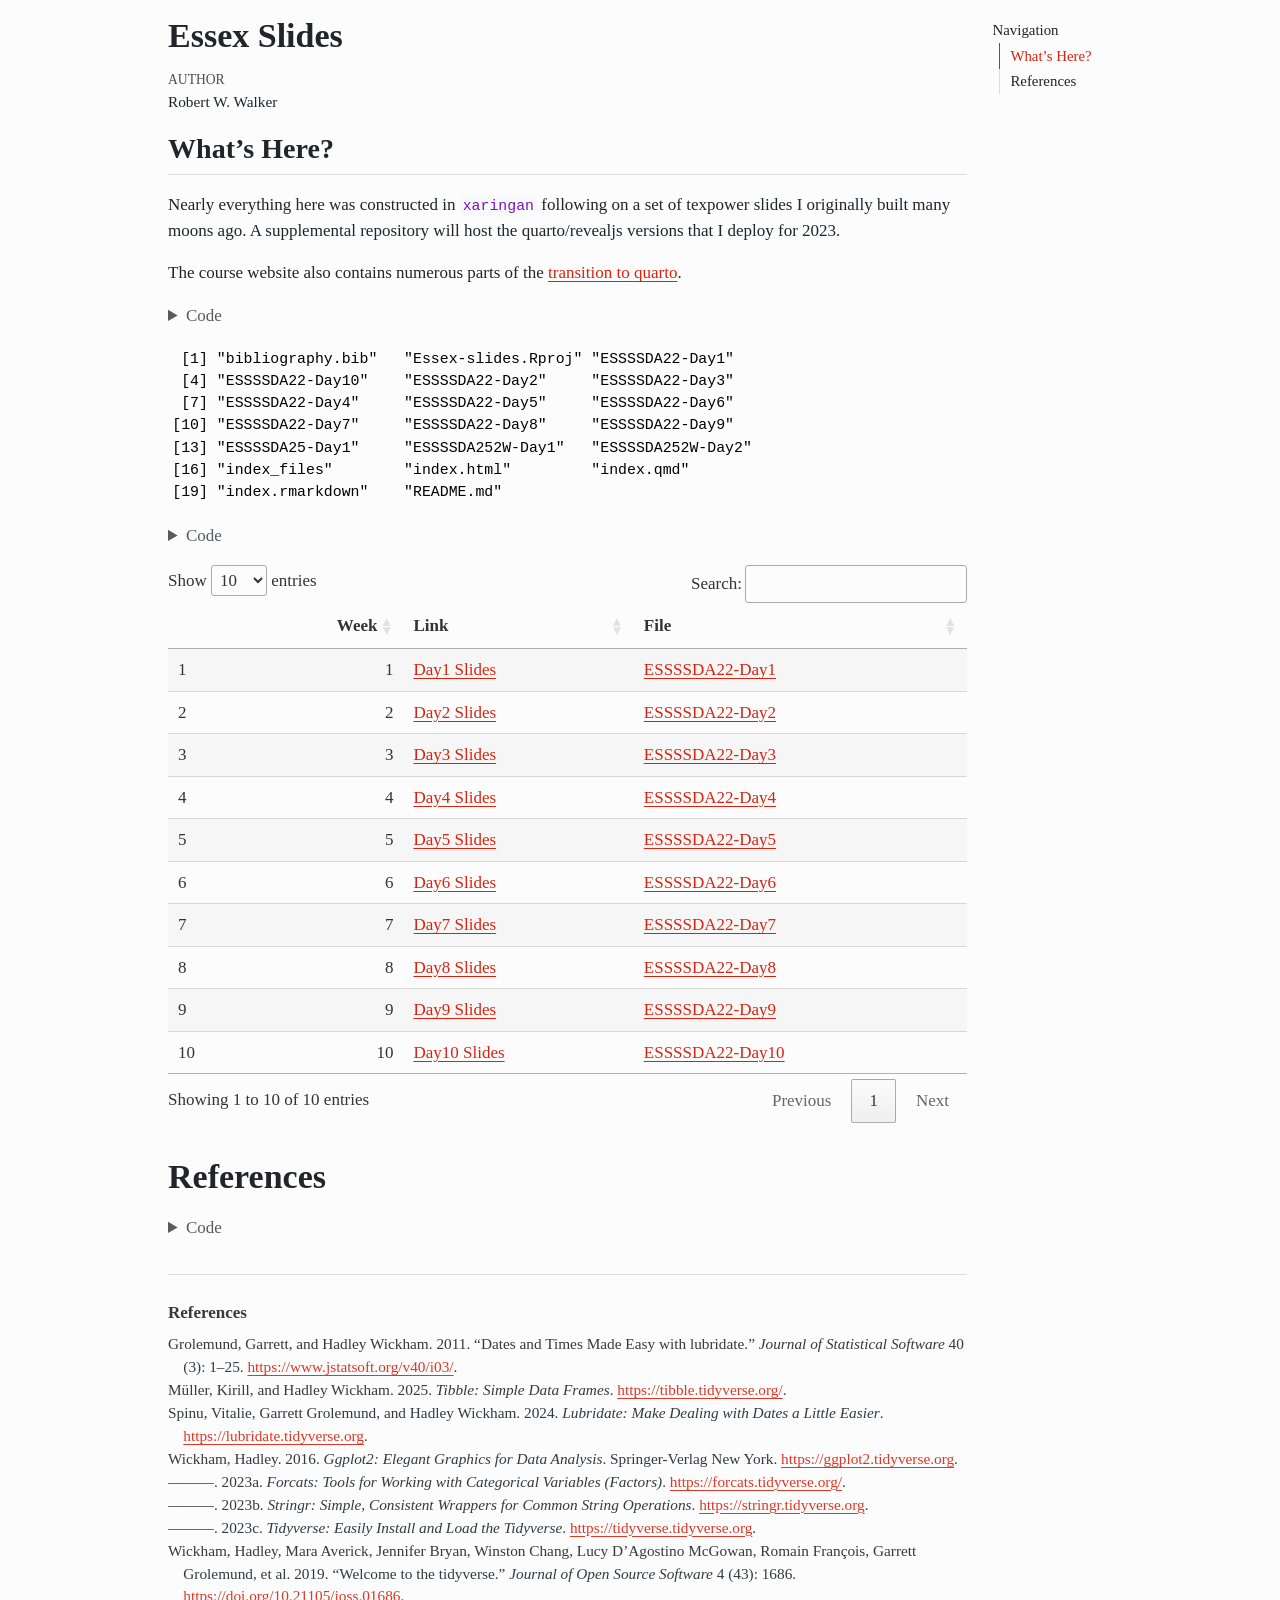
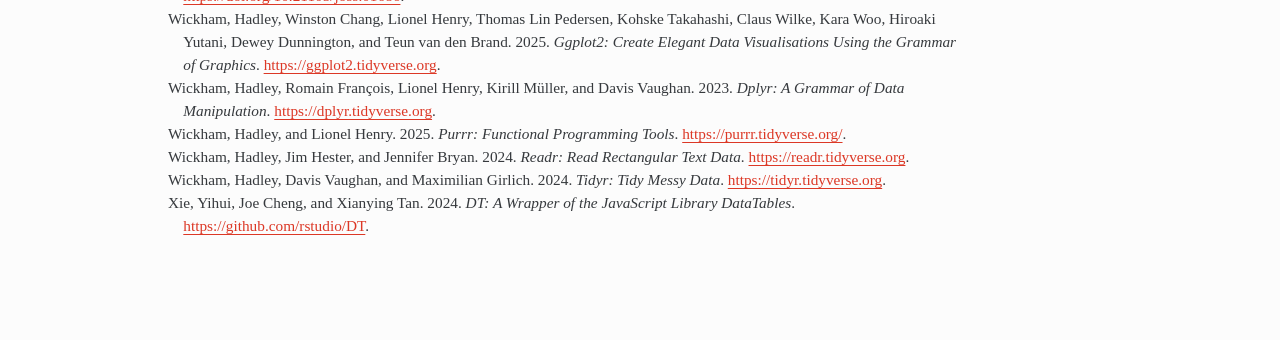
<file: index.html>
<!DOCTYPE html>
<html xmlns="http://www.w3.org/1999/xhtml" lang="en" xml:lang="en"><head>

<meta charset="utf-8">
<meta name="generator" content="quarto-1.7.32">

<meta name="viewport" content="width=device-width, initial-scale=1.0, user-scalable=yes">

<meta name="author" content="Robert W. Walker">

<title>Essex Slides</title>
<style>
code{white-space: pre-wrap;}
span.smallcaps{font-variant: small-caps;}
div.columns{display: flex; gap: min(4vw, 1.5em);}
div.column{flex: auto; overflow-x: auto;}
div.hanging-indent{margin-left: 1.5em; text-indent: -1.5em;}
ul.task-list{list-style: none;}
ul.task-list li input[type="checkbox"] {
  width: 0.8em;
  margin: 0 0.8em 0.2em -1em; /* quarto-specific, see https://github.com/quarto-dev/quarto-cli/issues/4556 */ 
  vertical-align: middle;
}
/* CSS for syntax highlighting */
html { -webkit-text-size-adjust: 100%; }
pre > code.sourceCode { white-space: pre; position: relative; }
pre > code.sourceCode > span { display: inline-block; line-height: 1.25; }
pre > code.sourceCode > span:empty { height: 1.2em; }
.sourceCode { overflow: visible; }
code.sourceCode > span { color: inherit; text-decoration: inherit; }
div.sourceCode { margin: 1em 0; }
pre.sourceCode { margin: 0; }
@media screen {
div.sourceCode { overflow: auto; }
}
@media print {
pre > code.sourceCode { white-space: pre-wrap; }
pre > code.sourceCode > span { text-indent: -5em; padding-left: 5em; }
}
pre.numberSource code
  { counter-reset: source-line 0; }
pre.numberSource code > span
  { position: relative; left: -4em; counter-increment: source-line; }
pre.numberSource code > span > a:first-child::before
  { content: counter(source-line);
    position: relative; left: -1em; text-align: right; vertical-align: baseline;
    border: none; display: inline-block;
    -webkit-touch-callout: none; -webkit-user-select: none;
    -khtml-user-select: none; -moz-user-select: none;
    -ms-user-select: none; user-select: none;
    padding: 0 4px; width: 4em;
  }
pre.numberSource { margin-left: 3em;  padding-left: 4px; }
div.sourceCode
  {   }
@media screen {
pre > code.sourceCode > span > a:first-child::before { text-decoration: underline; }
}
/* CSS for citations */
div.csl-bib-body { }
div.csl-entry {
  clear: both;
  margin-bottom: 0em;
}
.hanging-indent div.csl-entry {
  margin-left:2em;
  text-indent:-2em;
}
div.csl-left-margin {
  min-width:2em;
  float:left;
}
div.csl-right-inline {
  margin-left:2em;
  padding-left:1em;
}
div.csl-indent {
  margin-left: 2em;
}</style>


<script src="index_files/libs/clipboard/clipboard.min.js"></script>
<script src="index_files/libs/quarto-html/quarto.js" type="module"></script>
<script src="index_files/libs/quarto-html/tabsets/tabsets.js" type="module"></script>
<script src="index_files/libs/quarto-html/popper.min.js"></script>
<script src="index_files/libs/quarto-html/tippy.umd.min.js"></script>
<script src="index_files/libs/quarto-html/anchor.min.js"></script>
<link href="index_files/libs/quarto-html/tippy.css" rel="stylesheet">
<link href="index_files/libs/quarto-html/quarto-syntax-highlighting-37eea08aefeeee20ff55810ff984fec1.css" rel="stylesheet" id="quarto-text-highlighting-styles">
<script src="index_files/libs/bootstrap/bootstrap.min.js"></script>
<link href="index_files/libs/bootstrap/bootstrap-icons.css" rel="stylesheet">
<link href="index_files/libs/bootstrap/bootstrap-4cad9fc00cff617bea1022fa9e9d5708.min.css" rel="stylesheet" append-hash="true" id="quarto-bootstrap" data-mode="light">
<link href="index_files/libs/htmltools-fill-0.5.8.1/fill.css" rel="stylesheet">
<script src="index_files/libs/htmlwidgets-1.6.4/htmlwidgets.js"></script>
<link href="index_files/libs/datatables-css-0.0.0/datatables-crosstalk.css" rel="stylesheet">
<script src="index_files/libs/datatables-binding-0.33/datatables.js"></script>
<script src="index_files/libs/jquery-3.6.0/jquery-3.6.0.min.js"></script>
<link href="index_files/libs/dt-core-1.13.6/css/jquery.dataTables.min.css" rel="stylesheet">
<link href="index_files/libs/dt-core-1.13.6/css/jquery.dataTables.extra.css" rel="stylesheet">
<script src="index_files/libs/dt-core-1.13.6/js/jquery.dataTables.min.js"></script>
<link href="index_files/libs/crosstalk-1.2.1/css/crosstalk.min.css" rel="stylesheet">
<script src="index_files/libs/crosstalk-1.2.1/js/crosstalk.min.js"></script>
<link href="index_files/libs/pagedtable-1.1/css/pagedtable.css" rel="stylesheet">
<script src="index_files/libs/pagedtable-1.1/js/pagedtable.js"></script>


</head>

<body class="quarto-light">

<div id="quarto-content" class="page-columns page-rows-contents page-layout-article">
<div id="quarto-margin-sidebar" class="sidebar margin-sidebar">
  <nav id="TOC" role="doc-toc" class="toc-active">
    <h2 id="toc-title">Navigation</h2>
   
  <ul>
  <li><a href="#whats-here" id="toc-whats-here" class="nav-link active" data-scroll-target="#whats-here">What’s Here?</a></li>
  <li><a href="#references" id="toc-references" class="nav-link" data-scroll-target="#references">References</a></li>
  </ul>
</nav>
</div>
<main class="content" id="quarto-document-content">

<header id="title-block-header" class="quarto-title-block default">
<div class="quarto-title">
<h1 class="title">Essex Slides</h1>
</div>



<div class="quarto-title-meta">

    <div>
    <div class="quarto-title-meta-heading">Author</div>
    <div class="quarto-title-meta-contents">
             <p>Robert W. Walker </p>
          </div>
  </div>
    
  
    
  </div>
  


</header>


<section id="whats-here" class="level2">
<h2 class="anchored" data-anchor-id="whats-here">What’s Here?</h2>
<p>Nearly everything here was constructed in <code>xaringan</code> following on a set of texpower slides I originally built many moons ago. A supplemental repository will host the quarto/revealjs versions that I deploy for 2023.</p>
<p>The course website also contains numerous parts of the <a href="https://essssda22-3k.netlify.app/">transition to quarto</a>.</p>
<div class="cell">
<details class="code-fold">
<summary>Code</summary>
<div class="sourceCode cell-code" id="cb1"><pre class="sourceCode r code-with-copy"><code class="sourceCode r"><span id="cb1-1"><a href="#cb1-1" aria-hidden="true" tabindex="-1"></a><span class="fu">library</span>(tidyverse)</span>
<span id="cb1-2"><a href="#cb1-2" aria-hidden="true" tabindex="-1"></a>Files <span class="ot">&lt;-</span> <span class="fu">dir</span>()</span>
<span id="cb1-3"><a href="#cb1-3" aria-hidden="true" tabindex="-1"></a>Files</span></code><button title="Copy to Clipboard" class="code-copy-button"><i class="bi"></i></button></pre></div>
</details>
<div class="cell-output cell-output-stdout">
<pre><code> [1] "bibliography.bib"   "Essex-slides.Rproj" "ESSSSDA22-Day1"    
 [4] "ESSSSDA22-Day10"    "ESSSSDA22-Day2"     "ESSSSDA22-Day3"    
 [7] "ESSSSDA22-Day4"     "ESSSSDA22-Day5"     "ESSSSDA22-Day6"    
[10] "ESSSSDA22-Day7"     "ESSSSDA22-Day8"     "ESSSSDA22-Day9"    
[13] "ESSSSDA25-Day1"     "ESSSSDA252W-Day1"   "ESSSSDA252W-Day2"  
[16] "index_files"        "index.html"         "index.qmd"         
[19] "index.rmarkdown"    "README.md"         </code></pre>
</div>
<details class="code-fold">
<summary>Code</summary>
<div class="sourceCode cell-code" id="cb3"><pre class="sourceCode r code-with-copy"><code class="sourceCode r"><span id="cb3-1"><a href="#cb3-1" aria-hidden="true" tabindex="-1"></a><span class="fu">library</span>(DT)</span>
<span id="cb3-2"><a href="#cb3-2" aria-hidden="true" tabindex="-1"></a>Files.df <span class="ot">&lt;-</span> <span class="fu">data.frame</span>(<span class="at">Files=</span>Files) <span class="sc">%&gt;%</span></span>
<span id="cb3-3"><a href="#cb3-3" aria-hidden="true" tabindex="-1"></a>  <span class="fu">mutate</span>(</span>
<span id="cb3-4"><a href="#cb3-4" aria-hidden="true" tabindex="-1"></a>    <span class="at">Link=</span><span class="fu">paste0</span>(<span class="fu">paste0</span>(</span>
<span id="cb3-5"><a href="#cb3-5" aria-hidden="true" tabindex="-1"></a>    <span class="st">'&lt;a href='</span>,</span>
<span id="cb3-6"><a href="#cb3-6" aria-hidden="true" tabindex="-1"></a>    <span class="fu">paste0</span>(<span class="st">"</span><span class="sc">\"</span><span class="st">https://robertwwalker.github.io/Essex-slides/"</span>,</span>
<span id="cb3-7"><a href="#cb3-7" aria-hidden="true" tabindex="-1"></a>           Files,<span class="st">"</span><span class="sc">\"</span><span class="st">"</span>, </span>
<span id="cb3-8"><a href="#cb3-8" aria-hidden="true" tabindex="-1"></a>           <span class="at">sep=</span><span class="st">""</span>),</span>
<span id="cb3-9"><a href="#cb3-9" aria-hidden="true" tabindex="-1"></a>    <span class="st">' &gt; '</span>, <span class="at">sep=</span><span class="st">""</span>),</span>
<span id="cb3-10"><a href="#cb3-10" aria-hidden="true" tabindex="-1"></a>    <span class="fu">str_remove</span>(Files, <span class="st">"ESSSSDA22-"</span>),</span>
<span id="cb3-11"><a href="#cb3-11" aria-hidden="true" tabindex="-1"></a>    <span class="st">' Slides&lt;/a&gt;'</span>,</span>
<span id="cb3-12"><a href="#cb3-12" aria-hidden="true" tabindex="-1"></a>    <span class="at">sep=</span><span class="st">""</span>)</span>
<span id="cb3-13"><a href="#cb3-13" aria-hidden="true" tabindex="-1"></a>    ) <span class="sc">%&gt;%</span> </span>
<span id="cb3-14"><a href="#cb3-14" aria-hidden="true" tabindex="-1"></a>  <span class="fu">filter</span>(<span class="fu">startsWith</span>(Files, <span class="st">"ESSSSDA22"</span>)) <span class="sc">%&gt;%</span></span>
<span id="cb3-15"><a href="#cb3-15" aria-hidden="true" tabindex="-1"></a>  <span class="fu">mutate</span>(<span class="at">File=</span><span class="fu">paste0</span>(<span class="fu">paste0</span>(</span>
<span id="cb3-16"><a href="#cb3-16" aria-hidden="true" tabindex="-1"></a>    <span class="st">'&lt;a href='</span>,</span>
<span id="cb3-17"><a href="#cb3-17" aria-hidden="true" tabindex="-1"></a>    <span class="fu">paste0</span>(<span class="st">"</span><span class="sc">\"</span><span class="st">https://github.com/robertwwalker/Essex-slides/tree/main/"</span>,</span>
<span id="cb3-18"><a href="#cb3-18" aria-hidden="true" tabindex="-1"></a>           Files,<span class="st">"/</span><span class="sc">\"</span><span class="st">"</span>, </span>
<span id="cb3-19"><a href="#cb3-19" aria-hidden="true" tabindex="-1"></a>           <span class="at">sep=</span><span class="st">""</span>),</span>
<span id="cb3-20"><a href="#cb3-20" aria-hidden="true" tabindex="-1"></a>    <span class="st">' &gt; '</span>, <span class="at">sep=</span><span class="st">""</span>),</span>
<span id="cb3-21"><a href="#cb3-21" aria-hidden="true" tabindex="-1"></a>    Files,</span>
<span id="cb3-22"><a href="#cb3-22" aria-hidden="true" tabindex="-1"></a>    <span class="st">'&lt;/a&gt;'</span>,</span>
<span id="cb3-23"><a href="#cb3-23" aria-hidden="true" tabindex="-1"></a>    <span class="at">sep=</span><span class="st">""</span>)</span>
<span id="cb3-24"><a href="#cb3-24" aria-hidden="true" tabindex="-1"></a>    ) <span class="sc">%&gt;%</span> </span>
<span id="cb3-25"><a href="#cb3-25" aria-hidden="true" tabindex="-1"></a>  <span class="fu">mutate</span>(<span class="at">Week =</span> <span class="fu">as.numeric</span>(<span class="fu">str_remove</span>(Files, <span class="st">"ESSSSDA22-Day"</span>))) <span class="sc">%&gt;%</span></span>
<span id="cb3-26"><a href="#cb3-26" aria-hidden="true" tabindex="-1"></a>  <span class="fu">relocate</span>(Week, <span class="at">.before =</span> Files) <span class="sc">%&gt;%</span></span>
<span id="cb3-27"><a href="#cb3-27" aria-hidden="true" tabindex="-1"></a>  <span class="fu">arrange</span>(Week) <span class="sc">%&gt;%</span> <span class="fu">select</span>(<span class="sc">-</span>Files)</span>
<span id="cb3-28"><a href="#cb3-28" aria-hidden="true" tabindex="-1"></a><span class="fu">datatable</span>(Files.df, <span class="at">escape =</span> <span class="cn">FALSE</span>)</span></code><button title="Copy to Clipboard" class="code-copy-button"><i class="bi"></i></button></pre></div>
</details>
<div class="cell-output-display">
<div class="datatables html-widget html-fill-item" id="htmlwidget-252ebdacb29532332d8b" style="width:100%;height:auto;"></div>
<script type="application/json" data-for="htmlwidget-252ebdacb29532332d8b">{"x":{"filter":"none","vertical":false,"data":[["1","2","3","4","5","6","7","8","9","10"],[1,2,3,4,5,6,7,8,9,10],["<a href=\"https://robertwwalker.github.io/Essex-slides/ESSSSDA22-Day1\" > Day1 Slides<\/a>","<a href=\"https://robertwwalker.github.io/Essex-slides/ESSSSDA22-Day2\" > Day2 Slides<\/a>","<a href=\"https://robertwwalker.github.io/Essex-slides/ESSSSDA22-Day3\" > Day3 Slides<\/a>","<a href=\"https://robertwwalker.github.io/Essex-slides/ESSSSDA22-Day4\" > Day4 Slides<\/a>","<a href=\"https://robertwwalker.github.io/Essex-slides/ESSSSDA22-Day5\" > Day5 Slides<\/a>","<a href=\"https://robertwwalker.github.io/Essex-slides/ESSSSDA22-Day6\" > Day6 Slides<\/a>","<a href=\"https://robertwwalker.github.io/Essex-slides/ESSSSDA22-Day7\" > Day7 Slides<\/a>","<a href=\"https://robertwwalker.github.io/Essex-slides/ESSSSDA22-Day8\" > Day8 Slides<\/a>","<a href=\"https://robertwwalker.github.io/Essex-slides/ESSSSDA22-Day9\" > Day9 Slides<\/a>","<a href=\"https://robertwwalker.github.io/Essex-slides/ESSSSDA22-Day10\" > Day10 Slides<\/a>"],["<a href=\"https://github.com/robertwwalker/Essex-slides/tree/main/ESSSSDA22-Day1/\" > ESSSSDA22-Day1<\/a>","<a href=\"https://github.com/robertwwalker/Essex-slides/tree/main/ESSSSDA22-Day2/\" > ESSSSDA22-Day2<\/a>","<a href=\"https://github.com/robertwwalker/Essex-slides/tree/main/ESSSSDA22-Day3/\" > ESSSSDA22-Day3<\/a>","<a href=\"https://github.com/robertwwalker/Essex-slides/tree/main/ESSSSDA22-Day4/\" > ESSSSDA22-Day4<\/a>","<a href=\"https://github.com/robertwwalker/Essex-slides/tree/main/ESSSSDA22-Day5/\" > ESSSSDA22-Day5<\/a>","<a href=\"https://github.com/robertwwalker/Essex-slides/tree/main/ESSSSDA22-Day6/\" > ESSSSDA22-Day6<\/a>","<a href=\"https://github.com/robertwwalker/Essex-slides/tree/main/ESSSSDA22-Day7/\" > ESSSSDA22-Day7<\/a>","<a href=\"https://github.com/robertwwalker/Essex-slides/tree/main/ESSSSDA22-Day8/\" > ESSSSDA22-Day8<\/a>","<a href=\"https://github.com/robertwwalker/Essex-slides/tree/main/ESSSSDA22-Day9/\" > ESSSSDA22-Day9<\/a>","<a href=\"https://github.com/robertwwalker/Essex-slides/tree/main/ESSSSDA22-Day10/\" > ESSSSDA22-Day10<\/a>"]],"container":"<table class=\"display\">\n  <thead>\n    <tr>\n      <th> <\/th>\n      <th>Week<\/th>\n      <th>Link<\/th>\n      <th>File<\/th>\n    <\/tr>\n  <\/thead>\n<\/table>","options":{"columnDefs":[{"className":"dt-right","targets":1},{"orderable":false,"targets":0},{"name":" ","targets":0},{"name":"Week","targets":1},{"name":"Link","targets":2},{"name":"File","targets":3}],"order":[],"autoWidth":false,"orderClasses":false}},"evals":[],"jsHooks":[]}</script>
</div>
</div>
</section>
<section id="references" class="level1">
<h1>References</h1>
<div class="cell">
<details class="code-fold">
<summary>Code</summary>
<div class="sourceCode cell-code" id="cb4"><pre class="sourceCode r code-with-copy"><code class="sourceCode r"><span id="cb4-1"><a href="#cb4-1" aria-hidden="true" tabindex="-1"></a>knitr<span class="sc">::</span><span class="fu">write_bib</span>(<span class="fu">names</span>(<span class="fu">sessionInfo</span>()<span class="sc">$</span>otherPkgs), <span class="at">file=</span><span class="st">"bibliography.bib"</span>)</span></code><button title="Copy to Clipboard" class="code-copy-button"><i class="bi"></i></button></pre></div>
</details>
</div>

</section>

<div id="quarto-appendix" class="default"><section class="quarto-appendix-contents" role="doc-bibliography" id="quarto-bibliography"><h2 class="anchored quarto-appendix-heading">References</h2><div id="refs" class="references csl-bib-body hanging-indent" data-entry-spacing="0" role="list">
<div id="ref-lubridate2011" class="csl-entry" role="listitem">
Grolemund, Garrett, and Hadley Wickham. 2011. <span>“Dates and Times Made Easy with <span class="nocase">lubridate</span>.”</span> <em>Journal of Statistical Software</em> 40 (3): 1–25. <a href="https://www.jstatsoft.org/v40/i03/">https://www.jstatsoft.org/v40/i03/</a>.
</div>
<div id="ref-R-tibble" class="csl-entry" role="listitem">
Müller, Kirill, and Hadley Wickham. 2025. <em>Tibble: Simple Data Frames</em>. <a href="https://tibble.tidyverse.org/">https://tibble.tidyverse.org/</a>.
</div>
<div id="ref-R-lubridate" class="csl-entry" role="listitem">
Spinu, Vitalie, Garrett Grolemund, and Hadley Wickham. 2024. <em>Lubridate: Make Dealing with Dates a Little Easier</em>. <a href="https://lubridate.tidyverse.org">https://lubridate.tidyverse.org</a>.
</div>
<div id="ref-ggplot22016" class="csl-entry" role="listitem">
Wickham, Hadley. 2016. <em>Ggplot2: Elegant Graphics for Data Analysis</em>. Springer-Verlag New York. <a href="https://ggplot2.tidyverse.org">https://ggplot2.tidyverse.org</a>.
</div>
<div id="ref-R-forcats" class="csl-entry" role="listitem">
———. 2023a. <em>Forcats: Tools for Working with Categorical Variables (Factors)</em>. <a href="https://forcats.tidyverse.org/">https://forcats.tidyverse.org/</a>.
</div>
<div id="ref-R-stringr" class="csl-entry" role="listitem">
———. 2023b. <em>Stringr: Simple, Consistent Wrappers for Common String Operations</em>. <a href="https://stringr.tidyverse.org">https://stringr.tidyverse.org</a>.
</div>
<div id="ref-R-tidyverse" class="csl-entry" role="listitem">
———. 2023c. <em>Tidyverse: Easily Install and Load the Tidyverse</em>. <a href="https://tidyverse.tidyverse.org">https://tidyverse.tidyverse.org</a>.
</div>
<div id="ref-tidyverse2019" class="csl-entry" role="listitem">
Wickham, Hadley, Mara Averick, Jennifer Bryan, Winston Chang, Lucy D’Agostino McGowan, Romain François, Garrett Grolemund, et al. 2019. <span>“Welcome to the <span class="nocase">tidyverse</span>.”</span> <em>Journal of Open Source Software</em> 4 (43): 1686. <a href="https://doi.org/10.21105/joss.01686">https://doi.org/10.21105/joss.01686</a>.
</div>
<div id="ref-R-ggplot2" class="csl-entry" role="listitem">
Wickham, Hadley, Winston Chang, Lionel Henry, Thomas Lin Pedersen, Kohske Takahashi, Claus Wilke, Kara Woo, Hiroaki Yutani, Dewey Dunnington, and Teun van den Brand. 2025. <em>Ggplot2: Create Elegant Data Visualisations Using the Grammar of Graphics</em>. <a href="https://ggplot2.tidyverse.org">https://ggplot2.tidyverse.org</a>.
</div>
<div id="ref-R-dplyr" class="csl-entry" role="listitem">
Wickham, Hadley, Romain François, Lionel Henry, Kirill Müller, and Davis Vaughan. 2023. <em>Dplyr: A Grammar of Data Manipulation</em>. <a href="https://dplyr.tidyverse.org">https://dplyr.tidyverse.org</a>.
</div>
<div id="ref-R-purrr" class="csl-entry" role="listitem">
Wickham, Hadley, and Lionel Henry. 2025. <em>Purrr: Functional Programming Tools</em>. <a href="https://purrr.tidyverse.org/">https://purrr.tidyverse.org/</a>.
</div>
<div id="ref-R-readr" class="csl-entry" role="listitem">
Wickham, Hadley, Jim Hester, and Jennifer Bryan. 2024. <em>Readr: Read Rectangular Text Data</em>. <a href="https://readr.tidyverse.org">https://readr.tidyverse.org</a>.
</div>
<div id="ref-R-tidyr" class="csl-entry" role="listitem">
Wickham, Hadley, Davis Vaughan, and Maximilian Girlich. 2024. <em>Tidyr: Tidy Messy Data</em>. <a href="https://tidyr.tidyverse.org">https://tidyr.tidyverse.org</a>.
</div>
<div id="ref-R-DT" class="csl-entry" role="listitem">
Xie, Yihui, Joe Cheng, and Xianying Tan. 2024. <em>DT: A Wrapper of the JavaScript Library DataTables</em>. <a href="https://github.com/rstudio/DT">https://github.com/rstudio/DT</a>.
</div>
</div></section></div></main>
<!-- /main column -->
<script id="quarto-html-after-body" type="application/javascript">
  window.document.addEventListener("DOMContentLoaded", function (event) {
    const icon = "";
    const anchorJS = new window.AnchorJS();
    anchorJS.options = {
      placement: 'right',
      icon: icon
    };
    anchorJS.add('.anchored');
    const isCodeAnnotation = (el) => {
      for (const clz of el.classList) {
        if (clz.startsWith('code-annotation-')) {                     
          return true;
        }
      }
      return false;
    }
    const onCopySuccess = function(e) {
      // button target
      const button = e.trigger;
      // don't keep focus
      button.blur();
      // flash "checked"
      button.classList.add('code-copy-button-checked');
      var currentTitle = button.getAttribute("title");
      button.setAttribute("title", "Copied!");
      let tooltip;
      if (window.bootstrap) {
        button.setAttribute("data-bs-toggle", "tooltip");
        button.setAttribute("data-bs-placement", "left");
        button.setAttribute("data-bs-title", "Copied!");
        tooltip = new bootstrap.Tooltip(button, 
          { trigger: "manual", 
            customClass: "code-copy-button-tooltip",
            offset: [0, -8]});
        tooltip.show();    
      }
      setTimeout(function() {
        if (tooltip) {
          tooltip.hide();
          button.removeAttribute("data-bs-title");
          button.removeAttribute("data-bs-toggle");
          button.removeAttribute("data-bs-placement");
        }
        button.setAttribute("title", currentTitle);
        button.classList.remove('code-copy-button-checked');
      }, 1000);
      // clear code selection
      e.clearSelection();
    }
    const getTextToCopy = function(trigger) {
        const codeEl = trigger.previousElementSibling.cloneNode(true);
        for (const childEl of codeEl.children) {
          if (isCodeAnnotation(childEl)) {
            childEl.remove();
          }
        }
        return codeEl.innerText;
    }
    const clipboard = new window.ClipboardJS('.code-copy-button:not([data-in-quarto-modal])', {
      text: getTextToCopy
    });
    clipboard.on('success', onCopySuccess);
    if (window.document.getElementById('quarto-embedded-source-code-modal')) {
      const clipboardModal = new window.ClipboardJS('.code-copy-button[data-in-quarto-modal]', {
        text: getTextToCopy,
        container: window.document.getElementById('quarto-embedded-source-code-modal')
      });
      clipboardModal.on('success', onCopySuccess);
    }
      var localhostRegex = new RegExp(/^(?:http|https):\/\/localhost\:?[0-9]*\//);
      var mailtoRegex = new RegExp(/^mailto:/);
        var filterRegex = new RegExp('/' + window.location.host + '/');
      var isInternal = (href) => {
          return filterRegex.test(href) || localhostRegex.test(href) || mailtoRegex.test(href);
      }
      // Inspect non-navigation links and adorn them if external
     var links = window.document.querySelectorAll('a[href]:not(.nav-link):not(.navbar-brand):not(.toc-action):not(.sidebar-link):not(.sidebar-item-toggle):not(.pagination-link):not(.no-external):not([aria-hidden]):not(.dropdown-item):not(.quarto-navigation-tool):not(.about-link)');
      for (var i=0; i<links.length; i++) {
        const link = links[i];
        if (!isInternal(link.href)) {
          // undo the damage that might have been done by quarto-nav.js in the case of
          // links that we want to consider external
          if (link.dataset.originalHref !== undefined) {
            link.href = link.dataset.originalHref;
          }
        }
      }
    function tippyHover(el, contentFn, onTriggerFn, onUntriggerFn) {
      const config = {
        allowHTML: true,
        maxWidth: 500,
        delay: 100,
        arrow: false,
        appendTo: function(el) {
            return el.parentElement;
        },
        interactive: true,
        interactiveBorder: 10,
        theme: 'quarto',
        placement: 'bottom-start',
      };
      if (contentFn) {
        config.content = contentFn;
      }
      if (onTriggerFn) {
        config.onTrigger = onTriggerFn;
      }
      if (onUntriggerFn) {
        config.onUntrigger = onUntriggerFn;
      }
      window.tippy(el, config); 
    }
    const noterefs = window.document.querySelectorAll('a[role="doc-noteref"]');
    for (var i=0; i<noterefs.length; i++) {
      const ref = noterefs[i];
      tippyHover(ref, function() {
        // use id or data attribute instead here
        let href = ref.getAttribute('data-footnote-href') || ref.getAttribute('href');
        try { href = new URL(href).hash; } catch {}
        const id = href.replace(/^#\/?/, "");
        const note = window.document.getElementById(id);
        if (note) {
          return note.innerHTML;
        } else {
          return "";
        }
      });
    }
    const xrefs = window.document.querySelectorAll('a.quarto-xref');
    const processXRef = (id, note) => {
      // Strip column container classes
      const stripColumnClz = (el) => {
        el.classList.remove("page-full", "page-columns");
        if (el.children) {
          for (const child of el.children) {
            stripColumnClz(child);
          }
        }
      }
      stripColumnClz(note)
      if (id === null || id.startsWith('sec-')) {
        // Special case sections, only their first couple elements
        const container = document.createElement("div");
        if (note.children && note.children.length > 2) {
          container.appendChild(note.children[0].cloneNode(true));
          for (let i = 1; i < note.children.length; i++) {
            const child = note.children[i];
            if (child.tagName === "P" && child.innerText === "") {
              continue;
            } else {
              container.appendChild(child.cloneNode(true));
              break;
            }
          }
          if (window.Quarto?.typesetMath) {
            window.Quarto.typesetMath(container);
          }
          return container.innerHTML
        } else {
          if (window.Quarto?.typesetMath) {
            window.Quarto.typesetMath(note);
          }
          return note.innerHTML;
        }
      } else {
        // Remove any anchor links if they are present
        const anchorLink = note.querySelector('a.anchorjs-link');
        if (anchorLink) {
          anchorLink.remove();
        }
        if (window.Quarto?.typesetMath) {
          window.Quarto.typesetMath(note);
        }
        if (note.classList.contains("callout")) {
          return note.outerHTML;
        } else {
          return note.innerHTML;
        }
      }
    }
    for (var i=0; i<xrefs.length; i++) {
      const xref = xrefs[i];
      tippyHover(xref, undefined, function(instance) {
        instance.disable();
        let url = xref.getAttribute('href');
        let hash = undefined; 
        if (url.startsWith('#')) {
          hash = url;
        } else {
          try { hash = new URL(url).hash; } catch {}
        }
        if (hash) {
          const id = hash.replace(/^#\/?/, "");
          const note = window.document.getElementById(id);
          if (note !== null) {
            try {
              const html = processXRef(id, note.cloneNode(true));
              instance.setContent(html);
            } finally {
              instance.enable();
              instance.show();
            }
          } else {
            // See if we can fetch this
            fetch(url.split('#')[0])
            .then(res => res.text())
            .then(html => {
              const parser = new DOMParser();
              const htmlDoc = parser.parseFromString(html, "text/html");
              const note = htmlDoc.getElementById(id);
              if (note !== null) {
                const html = processXRef(id, note);
                instance.setContent(html);
              } 
            }).finally(() => {
              instance.enable();
              instance.show();
            });
          }
        } else {
          // See if we can fetch a full url (with no hash to target)
          // This is a special case and we should probably do some content thinning / targeting
          fetch(url)
          .then(res => res.text())
          .then(html => {
            const parser = new DOMParser();
            const htmlDoc = parser.parseFromString(html, "text/html");
            const note = htmlDoc.querySelector('main.content');
            if (note !== null) {
              // This should only happen for chapter cross references
              // (since there is no id in the URL)
              // remove the first header
              if (note.children.length > 0 && note.children[0].tagName === "HEADER") {
                note.children[0].remove();
              }
              const html = processXRef(null, note);
              instance.setContent(html);
            } 
          }).finally(() => {
            instance.enable();
            instance.show();
          });
        }
      }, function(instance) {
      });
    }
        let selectedAnnoteEl;
        const selectorForAnnotation = ( cell, annotation) => {
          let cellAttr = 'data-code-cell="' + cell + '"';
          let lineAttr = 'data-code-annotation="' +  annotation + '"';
          const selector = 'span[' + cellAttr + '][' + lineAttr + ']';
          return selector;
        }
        const selectCodeLines = (annoteEl) => {
          const doc = window.document;
          const targetCell = annoteEl.getAttribute("data-target-cell");
          const targetAnnotation = annoteEl.getAttribute("data-target-annotation");
          const annoteSpan = window.document.querySelector(selectorForAnnotation(targetCell, targetAnnotation));
          const lines = annoteSpan.getAttribute("data-code-lines").split(",");
          const lineIds = lines.map((line) => {
            return targetCell + "-" + line;
          })
          let top = null;
          let height = null;
          let parent = null;
          if (lineIds.length > 0) {
              //compute the position of the single el (top and bottom and make a div)
              const el = window.document.getElementById(lineIds[0]);
              top = el.offsetTop;
              height = el.offsetHeight;
              parent = el.parentElement.parentElement;
            if (lineIds.length > 1) {
              const lastEl = window.document.getElementById(lineIds[lineIds.length - 1]);
              const bottom = lastEl.offsetTop + lastEl.offsetHeight;
              height = bottom - top;
            }
            if (top !== null && height !== null && parent !== null) {
              // cook up a div (if necessary) and position it 
              let div = window.document.getElementById("code-annotation-line-highlight");
              if (div === null) {
                div = window.document.createElement("div");
                div.setAttribute("id", "code-annotation-line-highlight");
                div.style.position = 'absolute';
                parent.appendChild(div);
              }
              div.style.top = top - 2 + "px";
              div.style.height = height + 4 + "px";
              div.style.left = 0;
              let gutterDiv = window.document.getElementById("code-annotation-line-highlight-gutter");
              if (gutterDiv === null) {
                gutterDiv = window.document.createElement("div");
                gutterDiv.setAttribute("id", "code-annotation-line-highlight-gutter");
                gutterDiv.style.position = 'absolute';
                const codeCell = window.document.getElementById(targetCell);
                const gutter = codeCell.querySelector('.code-annotation-gutter');
                gutter.appendChild(gutterDiv);
              }
              gutterDiv.style.top = top - 2 + "px";
              gutterDiv.style.height = height + 4 + "px";
            }
            selectedAnnoteEl = annoteEl;
          }
        };
        const unselectCodeLines = () => {
          const elementsIds = ["code-annotation-line-highlight", "code-annotation-line-highlight-gutter"];
          elementsIds.forEach((elId) => {
            const div = window.document.getElementById(elId);
            if (div) {
              div.remove();
            }
          });
          selectedAnnoteEl = undefined;
        };
          // Handle positioning of the toggle
      window.addEventListener(
        "resize",
        throttle(() => {
          elRect = undefined;
          if (selectedAnnoteEl) {
            selectCodeLines(selectedAnnoteEl);
          }
        }, 10)
      );
      function throttle(fn, ms) {
      let throttle = false;
      let timer;
        return (...args) => {
          if(!throttle) { // first call gets through
              fn.apply(this, args);
              throttle = true;
          } else { // all the others get throttled
              if(timer) clearTimeout(timer); // cancel #2
              timer = setTimeout(() => {
                fn.apply(this, args);
                timer = throttle = false;
              }, ms);
          }
        };
      }
        // Attach click handler to the DT
        const annoteDls = window.document.querySelectorAll('dt[data-target-cell]');
        for (const annoteDlNode of annoteDls) {
          annoteDlNode.addEventListener('click', (event) => {
            const clickedEl = event.target;
            if (clickedEl !== selectedAnnoteEl) {
              unselectCodeLines();
              const activeEl = window.document.querySelector('dt[data-target-cell].code-annotation-active');
              if (activeEl) {
                activeEl.classList.remove('code-annotation-active');
              }
              selectCodeLines(clickedEl);
              clickedEl.classList.add('code-annotation-active');
            } else {
              // Unselect the line
              unselectCodeLines();
              clickedEl.classList.remove('code-annotation-active');
            }
          });
        }
    const findCites = (el) => {
      const parentEl = el.parentElement;
      if (parentEl) {
        const cites = parentEl.dataset.cites;
        if (cites) {
          return {
            el,
            cites: cites.split(' ')
          };
        } else {
          return findCites(el.parentElement)
        }
      } else {
        return undefined;
      }
    };
    var bibliorefs = window.document.querySelectorAll('a[role="doc-biblioref"]');
    for (var i=0; i<bibliorefs.length; i++) {
      const ref = bibliorefs[i];
      const citeInfo = findCites(ref);
      if (citeInfo) {
        tippyHover(citeInfo.el, function() {
          var popup = window.document.createElement('div');
          citeInfo.cites.forEach(function(cite) {
            var citeDiv = window.document.createElement('div');
            citeDiv.classList.add('hanging-indent');
            citeDiv.classList.add('csl-entry');
            var biblioDiv = window.document.getElementById('ref-' + cite);
            if (biblioDiv) {
              citeDiv.innerHTML = biblioDiv.innerHTML;
            }
            popup.appendChild(citeDiv);
          });
          return popup.innerHTML;
        });
      }
    }
  });
  </script>
</div> <!-- /content -->




</body></html>
</file>
<file: index_files/libs/quarto-html/tippy.css>
.tippy-box[data-animation=fade][data-state=hidden]{opacity:0}[data-tippy-root]{max-width:calc(100vw - 10px)}.tippy-box{position:relative;background-color:#333;color:#fff;border-radius:4px;font-size:14px;line-height:1.4;white-space:normal;outline:0;transition-property:transform,visibility,opacity}.tippy-box[data-placement^=top]>.tippy-arrow{bottom:0}.tippy-box[data-placement^=top]>.tippy-arrow:before{bottom:-7px;left:0;border-width:8px 8px 0;border-top-color:initial;transform-origin:center top}.tippy-box[data-placement^=bottom]>.tippy-arrow{top:0}.tippy-box[data-placement^=bottom]>.tippy-arrow:before{top:-7px;left:0;border-width:0 8px 8px;border-bottom-color:initial;transform-origin:center bottom}.tippy-box[data-placement^=left]>.tippy-arrow{right:0}.tippy-box[data-placement^=left]>.tippy-arrow:before{border-width:8px 0 8px 8px;border-left-color:initial;right:-7px;transform-origin:center left}.tippy-box[data-placement^=right]>.tippy-arrow{left:0}.tippy-box[data-placement^=right]>.tippy-arrow:before{left:-7px;border-width:8px 8px 8px 0;border-right-color:initial;transform-origin:center right}.tippy-box[data-inertia][data-state=visible]{transition-timing-function:cubic-bezier(.54,1.5,.38,1.11)}.tippy-arrow{width:16px;height:16px;color:#333}.tippy-arrow:before{content:"";position:absolute;border-color:transparent;border-style:solid}.tippy-content{position:relative;padding:5px 9px;z-index:1}
</file>
<file: index_files/libs/quarto-html/quarto-syntax-highlighting-37eea08aefeeee20ff55810ff984fec1.css>
/* quarto syntax highlight colors */
:root {
  --quarto-hl-ot-color: #003B4F;
  --quarto-hl-at-color: #657422;
  --quarto-hl-ss-color: #20794D;
  --quarto-hl-an-color: #5E5E5E;
  --quarto-hl-fu-color: #4758AB;
  --quarto-hl-st-color: #20794D;
  --quarto-hl-cf-color: #003B4F;
  --quarto-hl-op-color: #5E5E5E;
  --quarto-hl-er-color: #AD0000;
  --quarto-hl-bn-color: #AD0000;
  --quarto-hl-al-color: #AD0000;
  --quarto-hl-va-color: #111111;
  --quarto-hl-bu-color: inherit;
  --quarto-hl-ex-color: inherit;
  --quarto-hl-pp-color: #AD0000;
  --quarto-hl-in-color: #5E5E5E;
  --quarto-hl-vs-color: #20794D;
  --quarto-hl-wa-color: #5E5E5E;
  --quarto-hl-do-color: #5E5E5E;
  --quarto-hl-im-color: #00769E;
  --quarto-hl-ch-color: #20794D;
  --quarto-hl-dt-color: #AD0000;
  --quarto-hl-fl-color: #AD0000;
  --quarto-hl-co-color: #5E5E5E;
  --quarto-hl-cv-color: #5E5E5E;
  --quarto-hl-cn-color: #8f5902;
  --quarto-hl-sc-color: #5E5E5E;
  --quarto-hl-dv-color: #AD0000;
  --quarto-hl-kw-color: #003B4F;
}

/* other quarto variables */
:root {
  --quarto-font-monospace: SFMono-Regular, Menlo, Monaco, Consolas, "Liberation Mono", "Courier New", monospace;
}

/* syntax highlight based on Pandoc's rules */
pre > code.sourceCode > span {
  color: #003B4F;
}

code.sourceCode > span {
  color: #003B4F;
}

div.sourceCode,
div.sourceCode pre.sourceCode {
  color: #003B4F;
}

/* Normal */
code span {
  color: #003B4F;
}

/* Alert */
code span.al {
  color: #AD0000;
  font-style: inherit;
}

/* Annotation */
code span.an {
  color: #5E5E5E;
  font-style: inherit;
}

/* Attribute */
code span.at {
  color: #657422;
  font-style: inherit;
}

/* BaseN */
code span.bn {
  color: #AD0000;
  font-style: inherit;
}

/* BuiltIn */
code span.bu {
  font-style: inherit;
}

/* ControlFlow */
code span.cf {
  color: #003B4F;
  font-weight: bold;
  font-style: inherit;
}

/* Char */
code span.ch {
  color: #20794D;
  font-style: inherit;
}

/* Constant */
code span.cn {
  color: #8f5902;
  font-style: inherit;
}

/* Comment */
code span.co {
  color: #5E5E5E;
  font-style: inherit;
}

/* CommentVar */
code span.cv {
  color: #5E5E5E;
  font-style: italic;
}

/* Documentation */
code span.do {
  color: #5E5E5E;
  font-style: italic;
}

/* DataType */
code span.dt {
  color: #AD0000;
  font-style: inherit;
}

/* DecVal */
code span.dv {
  color: #AD0000;
  font-style: inherit;
}

/* Error */
code span.er {
  color: #AD0000;
  font-style: inherit;
}

/* Extension */
code span.ex {
  font-style: inherit;
}

/* Float */
code span.fl {
  color: #AD0000;
  font-style: inherit;
}

/* Function */
code span.fu {
  color: #4758AB;
  font-style: inherit;
}

/* Import */
code span.im {
  color: #00769E;
  font-style: inherit;
}

/* Information */
code span.in {
  color: #5E5E5E;
  font-style: inherit;
}

/* Keyword */
code span.kw {
  color: #003B4F;
  font-weight: bold;
  font-style: inherit;
}

/* Operator */
code span.op {
  color: #5E5E5E;
  font-style: inherit;
}

/* Other */
code span.ot {
  color: #003B4F;
  font-style: inherit;
}

/* Preprocessor */
code span.pp {
  color: #AD0000;
  font-style: inherit;
}

/* SpecialChar */
code span.sc {
  color: #5E5E5E;
  font-style: inherit;
}

/* SpecialString */
code span.ss {
  color: #20794D;
  font-style: inherit;
}

/* String */
code span.st {
  color: #20794D;
  font-style: inherit;
}

/* Variable */
code span.va {
  color: #111111;
  font-style: inherit;
}

/* VerbatimString */
code span.vs {
  color: #20794D;
  font-style: inherit;
}

/* Warning */
code span.wa {
  color: #5E5E5E;
  font-style: italic;
}

.prevent-inlining {
  content: "</";
}

/*# sourceMappingURL=27d3d809615f7771493d095567f04340.css.map */
</file>
<file: index_files/libs/htmltools-fill-0.5.8.1/fill.css>
@layer htmltools {
  .html-fill-container {
    display: flex;
    flex-direction: column;
    /* Prevent the container from expanding vertically or horizontally beyond its
    parent's constraints. */
    min-height: 0;
    min-width: 0;
  }
  .html-fill-container > .html-fill-item {
    /* Fill items can grow and shrink freely within
    available vertical space in fillable container */
    flex: 1 1 auto;
    min-height: 0;
    min-width: 0;
  }
  .html-fill-container > :not(.html-fill-item) {
    /* Prevent shrinking or growing of non-fill items */
    flex: 0 0 auto;
  }
}
</file>
<file: index_files/libs/datatables-css-0.0.0/datatables-crosstalk.css>
.dt-crosstalk-fade {
  opacity: 0.2;
}

html body div.DTS div.dataTables_scrollBody {
  background: none;
}


/*
Fix https://github.com/rstudio/DT/issues/563
If the `table.display` is set to "block" (e.g., pkgdown), the browser will display
datatable objects strangely. The search panel and the page buttons will still be
in full-width but the table body will be "compact" and shorter.
In therory, having this attributes will affect `dom="t"`
with `display: block` users. But in reality, there should be no one.
We may remove the below lines in the future if the upstream agree to have this there.
See https://github.com/DataTables/DataTablesSrc/issues/160
*/

table.dataTable {
  display: table;
}


/*
When DTOutput(fill = TRUE), it receives a .html-fill-item class (via htmltools::bindFillRole()), which effectively amounts to `flex: 1 1 auto`. That's mostly fine, but the case where `fillContainer=TRUE`+`height:auto`+`flex-basis:auto` and the container (e.g., a bslib::card()) doesn't have a defined height is a bit problematic since the table wants to fit the parent but the parent wants to fit the table, which results pretty small table height (maybe because there is a minimum height somewhere?). It seems better in this case to impose a 400px height default for the table, which we can do by setting `flex-basis` to 400px (the table is still allowed to grow/shrink when the container has an opinionated height).
*/

.html-fill-container > .html-fill-item.datatables {
  flex-basis: 400px;
}
</file>
<file: index_files/libs/pagedtable-1.1/css/pagedtable.css>
.pagedtable {
  overflow: auto;
  padding-left: 8px;
  padding-right: 8px;
}

.pagedtable-wrapper {
  border: 1px solid #ccc;
  border-radius: 4px;
  margin-bottom: 10px;
}

.pagedtable table {
  width: 100%;
  max-width: 100%;
  margin: 0;
}

.pagedtable th {
  padding: 0 5px 0 5px;
  border: none;
  border-bottom: 2px solid #dddddd;

  min-width: 45px;
}

.pagedtable-empty th {
  display: none;
}

.pagedtable td {
  padding: 0 4px 0 4px;
}

.pagedtable .even {
  background-color: rgba(140, 140, 140, 0.1);
}

.pagedtable-padding-col {
  display: none;
}

.pagedtable a {
  -webkit-touch-callout: none;
  -webkit-user-select: none;
  -khtml-user-select: none;
  -moz-user-select: none;
  -ms-user-select: none;
  user-select: none;
}

.pagedtable-index-nav {
  cursor: pointer;
  padding: 0 5px 0 5px;
  float: right;
  border: 0;
}

.pagedtable-index-nav-disabled {
  cursor: default;
  text-decoration: none;
  color: #999;
}

a.pagedtable-index-nav-disabled:hover {
  text-decoration: none;
  color: #999;
}

.pagedtable-indexes {
  cursor: pointer;
  float: right;
  border: 0;
}

.pagedtable-index-current {
  cursor: default;
  text-decoration: none;
  font-weight: bold;
  color: #333;
  border: 0;
}

a.pagedtable-index-current:hover {
  text-decoration: none;
  font-weight: bold;
  color: #333;
}

.pagedtable-index {
  width: 30px;
  display: inline-block;
  text-align: center;
  border: 0;
}

.pagedtable-index-separator-left {
  display: inline-block;
  color: #333;
  font-size: 9px;
  padding: 0 0 0 0;
  cursor: default;
}

.pagedtable-index-separator-right {
  display: inline-block;
  color: #333;
  font-size: 9px;
  padding: 0 4px 0 0;
  cursor: default;
}

.pagedtable-footer {
  padding-top: 4px;
  padding-bottom: 5px;
}

.pagedtable-not-empty .pagedtable-footer {
  border-top: 2px solid #dddddd;
}

.pagedtable-info {
  overflow: hidden;
  color: #999;
  white-space: nowrap;
  text-overflow: ellipsis;
}

.pagedtable-header-name {
  overflow: hidden;
  text-overflow: ellipsis;
}

.pagedtable-header-type {
  color: #999;
  font-weight: 400;
}

.pagedtable-na-cell {
  font-style: italic;
  opacity: 0.3;
}
</file>
<file: index_files/libs/crosstalk-1.2.1/css/crosstalk.min.css>
.container-fluid.crosstalk-bscols{margin-left:-30px;margin-right:-30px;white-space:normal}body>.container-fluid.crosstalk-bscols{margin-left:auto;margin-right:auto}.crosstalk-input-checkboxgroup .crosstalk-options-group .crosstalk-options-column{display:inline-block;padding-right:12px;vertical-align:top}@media only screen and (max-width: 480px){.crosstalk-input-checkboxgroup .crosstalk-options-group .crosstalk-options-column{display:block;padding-right:inherit}}.crosstalk-input{margin-bottom:15px}.crosstalk-input .control-label{margin-bottom:0;vertical-align:middle}.crosstalk-input input[type="checkbox"]{margin:4px 0 0;margin-top:1px;line-height:normal}.crosstalk-input .checkbox{position:relative;display:block;margin-top:10px;margin-bottom:10px}.crosstalk-input .checkbox>label{padding-left:20px;margin-bottom:0;font-weight:400;cursor:pointer}.crosstalk-input .checkbox input[type="checkbox"],.crosstalk-input .checkbox-inline input[type="checkbox"]{position:absolute;margin-top:2px;margin-left:-20px}.crosstalk-input .checkbox+.checkbox{margin-top:-5px}.crosstalk-input .checkbox-inline{position:relative;display:inline-block;padding-left:20px;margin-bottom:0;font-weight:400;vertical-align:middle;cursor:pointer}.crosstalk-input .checkbox-inline+.checkbox-inline{margin-top:0;margin-left:10px}
</file>
